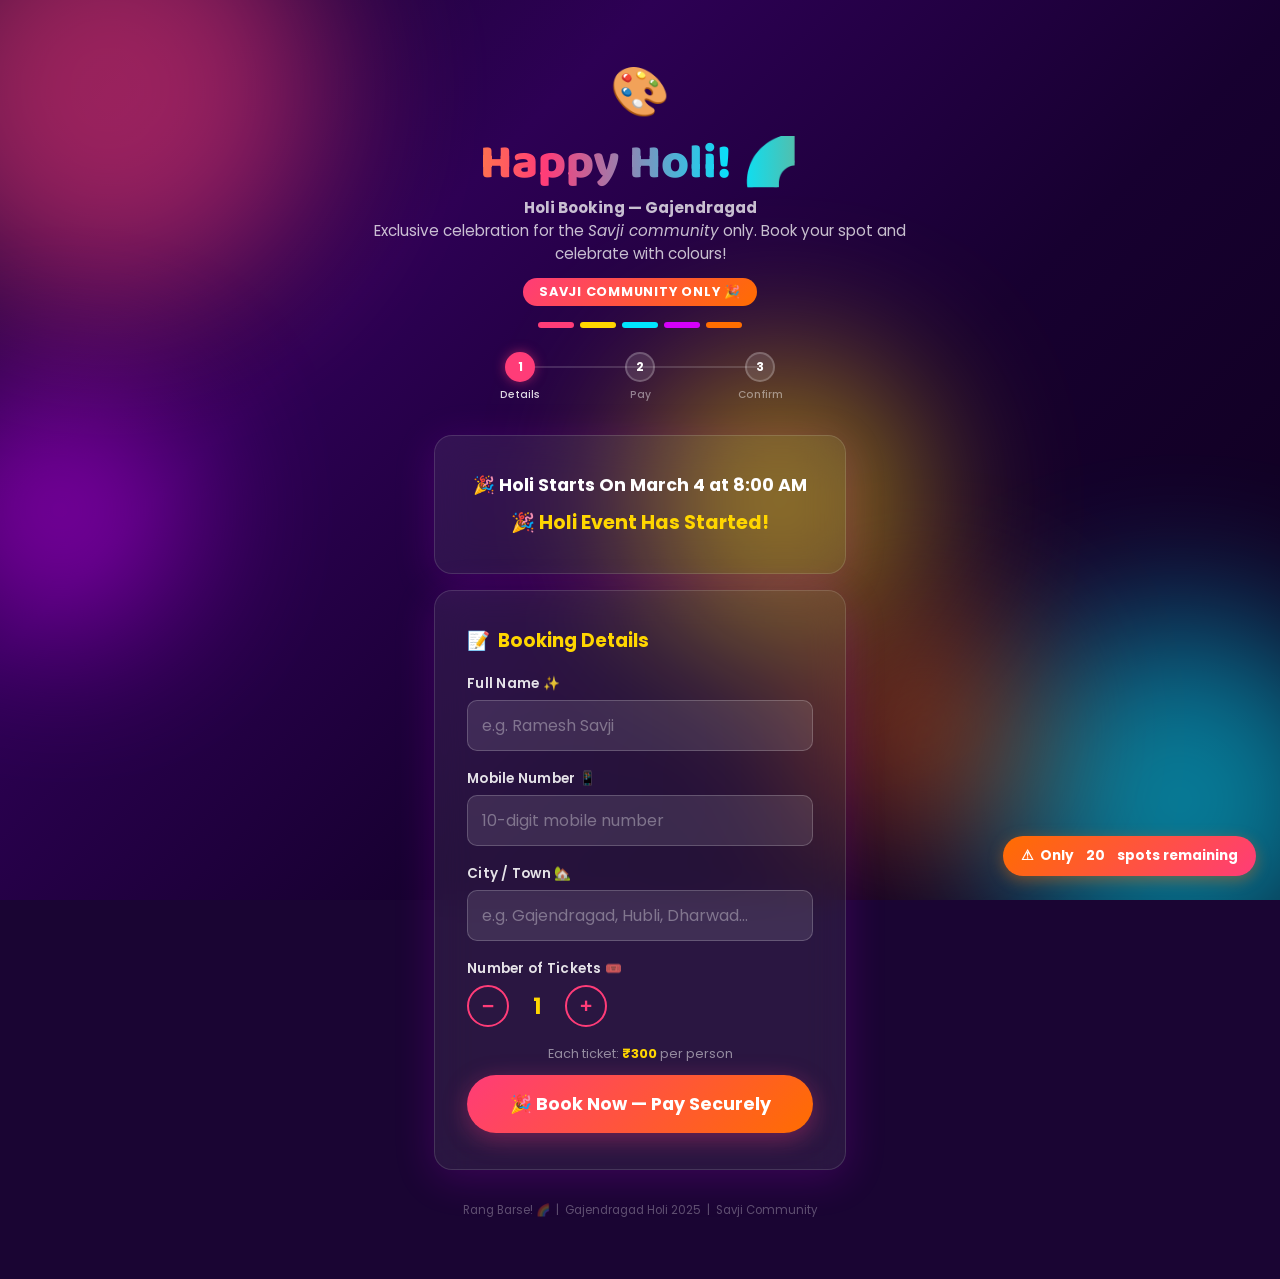
<file: index.html>
<!DOCTYPE html>
<html lang="en">

<head>
  <meta charset="UTF-8" />
  <meta name="viewport" content="width=device-width, initial-scale=1.0" />
  <meta name="description"
    content="Book your Holi 2025 tickets for the Gajendragad celebration — exclusively for the Savji community." />
  <title>Holi Booking — Gajendragad (Savji)</title>
  <link rel="stylesheet" href="styles.css" />
</head>

<body>

  <!-- Animated gradient background blobs -->
  <div class="bg-canvas" aria-hidden="true">
    <div class="blob blob-1"></div>
    <div class="blob blob-2"></div>
    <div class="blob blob-3"></div>
    <div class="blob blob-4"></div>
    <div class="blob blob-5"></div>
  </div>

  <!-- Confetti canvas (activated on success page) -->
  <canvas id="confetti-canvas" aria-hidden="true"></canvas>

  <div class="page-wrapper">

    <!-- ── HERO HEADER ─────────────────────────────── -->
    <header class="hero" role="banner">
      <span class="hero-emoji" aria-hidden="true">🎨</span>
      <h1>Happy Holi!&nbsp;🌈</h1>
      <p class="hero-sub">
        <strong>Holi Booking — Gajendragad</strong><br />
        Exclusive celebration for the <em>Savji community</em> only.
        Book your spot and celebrate with colours!
      </p>
      <span class="hero-badge">Savji Community Only 🎉</span>
      <!-- Decorative colour strip -->
      <div class="dust-strip" aria-hidden="true">
        <span style="background:#FF3C78"></span>
        <span style="background:#FFD600"></span>
        <span style="background:#00E5FF"></span>
        <span style="background:#D500F9"></span>
        <span style="background:#FF6D00"></span>
      </div>
    </header>

    <!-- ── STEP INDICATOR ─────────────────────────── -->
    <nav class="steps" aria-label="Booking steps">
      <div class="step active" aria-current="step">
        <div class="step-circle">1</div>
        <div class="step-label">Details</div>
      </div>
      <div class="step">
        <div class="step-circle">2</div>
        <div class="step-label">Pay</div>
      </div>
      <div class="step">
        <div class="step-circle">3</div>
        <div class="step-label">Confirm</div>
      </div>
    </nav>

    <!-- ── BOOKING FORM CARD ──────────────────────── -->
    <main>
      <!-- Countdown Timer -->
      <div class="card countdown-card" id="countdown-card" style="margin-bottom: 16px; text-align: center;">
        <h3 class="countdown-title">🎉 Holi Starts On March 4 at 8:00 AM</h3>
        <p class="countdown-subtitle">⏳ Countdown:</p>
        <div class="countdown-timer" id="countdown-timer">
          <div class="time-box"><span id="cd-days">00</span><small>Days</small></div>
          <div class="time-box"><span id="cd-hours">00</span><small>Hours</small></div>
          <div class="time-box"><span id="cd-minutes">00</span><small>Minutes</small></div>
          <div class="time-box"><span id="cd-seconds">00</span><small>Seconds</small></div>
        </div>
        <div id="countdown-expired" class="countdown-expired"
          style="display: none; font-size: 1.2rem; color: var(--yellow); font-weight: bold; margin-top: 10px;">
          🎉 Holi Event Has Started!
        </div>
      </div>

      <div class="card" role="main">
        <h2 class="card-title">
          <span aria-hidden="true">📝</span> Booking Details
        </h2>

        <form id="booking-form" novalidate aria-label="Holi ticket booking form">

          <!-- Name -->
          <div class="form-group">
            <label for="name">Full Name <span aria-hidden="true">✨</span></label>
            <input type="text" id="name" name="name" placeholder="e.g. Ramesh Savji" required autocomplete="name"
              aria-required="true" aria-describedby="name-error" />
            <span class="field-error" id="name-error" role="alert"></span>
          </div>

          <!-- Phone -->
          <div class="form-group">
            <label for="phone">Mobile Number <span aria-hidden="true">📱</span></label>
            <input type="tel" id="phone" name="phone" placeholder="10-digit mobile number" maxlength="10"
              inputmode="numeric" pattern="[0-9]{10}" required autocomplete="tel" aria-required="true"
              aria-describedby="phone-error" />
            <span class="field-error" id="phone-error" role="alert"></span>
          </div>

          <!-- City -->
          <div class="form-group">
            <label for="city">City / Town <span aria-hidden="true">🏡</span></label>
            <input type="text" id="city" name="city" list="city-list" placeholder="e.g. Gajendragad, Hubli, Dharwad…"
              required autocomplete="address-level2" aria-required="true" aria-describedby="city-error" />
            <!-- Datalist gives quick suggestions while still allowing free text -->
            <datalist id="city-list">
              <option value="Gajendragad">
              <option value="Hubli">
              <option value="Dharwad">
              <option value="Gadag">
              <option value="Bangalore">
              <option value="Mumbai">
              <option value="Pune">
              <option value="Belgaum">
            </datalist>
            <span class="field-error" id="city-error" role="alert"></span>
          </div>

          <!-- Ticket Count (stepper) -->
          <div class="form-group">
            <label id="ticket-count-label">Number of Tickets <span aria-hidden="true">🎟️</span></label>
            <div class="stepper-row" role="group" aria-labelledby="ticket-count-label">
              <button type="button" class="stepper-btn" id="btn-minus" aria-label="Decrease ticket count">−</button>
              <span class="stepper-count" id="ticket-count-display" aria-live="polite" aria-atomic="true">1</span>
              <button type="button" class="stepper-btn" id="btn-plus" aria-label="Increase ticket count">+</button>
            </div>
          </div>

          <!-- Attendees (shown dynamically when ticket_count > 1) -->
          <div class="attendees-section" id="attendees-section" aria-live="polite">
            <h3>
              <span aria-hidden="true">👥</span>
              Attendee Names
            </h3>
            <p style="font-size:0.8rem;color:rgba(255,255,255,0.6);margin-bottom:10px;">
              Enter the full name of each guest attending.
            </p>
            <!-- Inputs are built dynamically by app.js -->
            <div id="attendees-container"></div>
            <span class="field-error" id="attendees-error" role="alert"></span>
          </div>

          <!-- Ticket price note -->
          <p style="font-size:0.8rem;color:rgba(255,255,255,0.5);margin:12px 0 4px;text-align:center;">
            Each ticket: <strong style="color:#FFD600;">₹300</strong> per person
          </p>

          <!-- Book Button -->
          <button type="submit" class="btn btn-primary" id="btn-book" aria-label="Proceed to payment">
            🎉 Book Now — Pay Securely
          </button>

        </form>
      </div><!-- /card -->
    </main>

    <footer class="footer-note">
      <p>Rang Barse! 🌈 &nbsp;|&nbsp; Gajendragad Holi 2025 &nbsp;|&nbsp; Savji Community</p>
    </footer>

    <!-- Floating Spots Badge -->
    <div class="spots-badge" id="spots-badge" aria-live="polite">
      <span aria-hidden="true">⚠</span> Only &nbsp;<span id="spots-count">20</span>&nbsp; spots remaining
    </div>

  </div><!-- /page-wrapper -->

  <!-- app.js handles all form logic, validation, and navigation to pay.html -->
  <script src="app.js"></script>
</body>

</html>
</file>
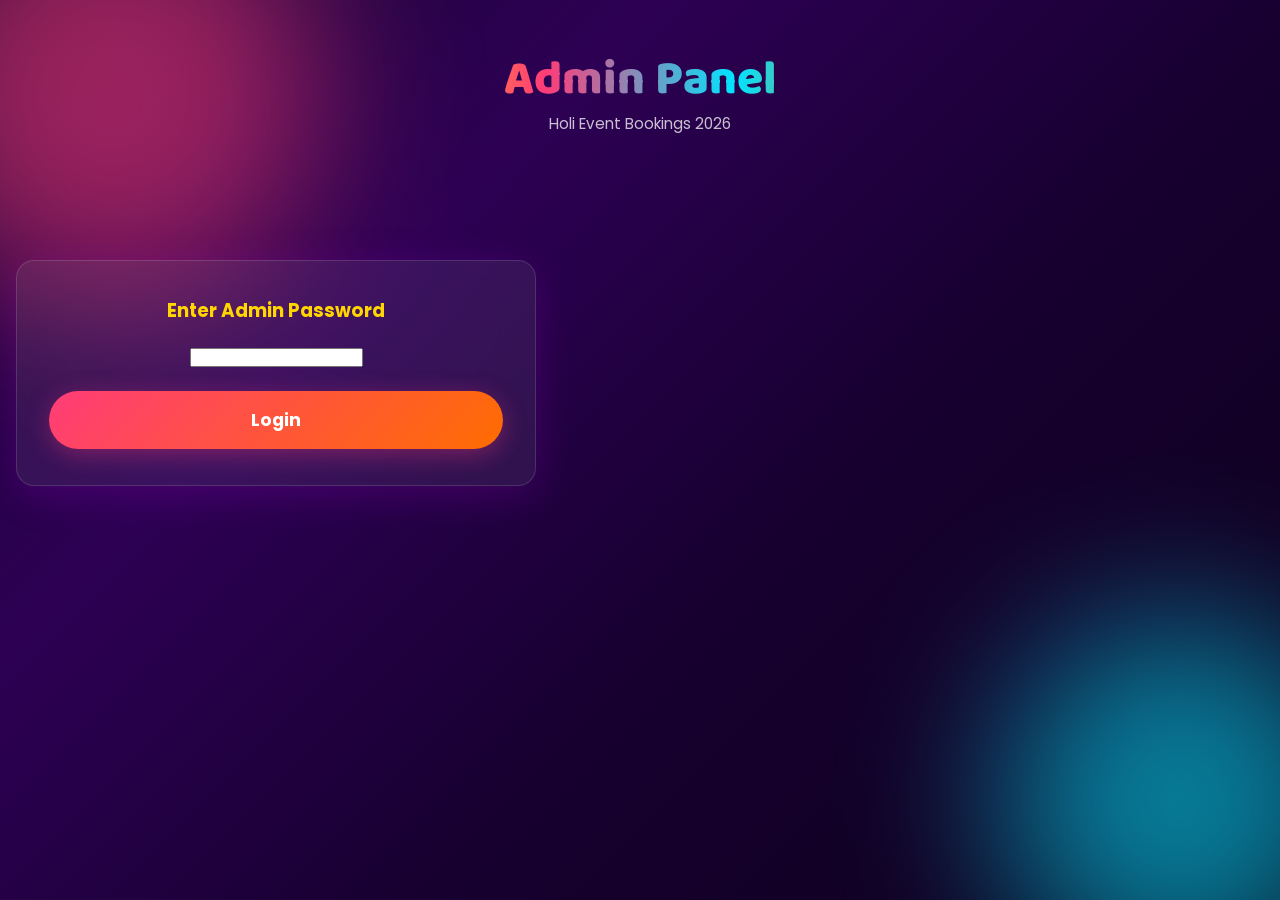
<file: admin.html>
<!DOCTYPE html>
<html lang="en">

<head>
    <meta charset="UTF-8" />
    <meta name="viewport" content="width=device-width, initial-scale=1.0" />
    <title>Admin Dashboard — Holi Booking</title>
    <link rel="stylesheet" href="styles.css" />
    <style>
        .admin-container {
            max-width: 800px;
            margin: 0 auto;
            display: none;
        }

        .admin-stats {
            display: grid;
            grid-template-columns: repeat(auto-fit, minmax(200px, 1fr));
            gap: 16px;
            margin-bottom: 24px;
        }

        .stat-card {
            background: rgba(255, 255, 255, 0.1);
            border: 1px solid rgba(255, 255, 255, 0.2);
            border-radius: var(--radius-sm);
            padding: 20px;
            text-align: center;
        }

        .stat-card h3 {
            font-size: 0.9rem;
            color: rgba(255, 255, 255, 0.7);
            margin-bottom: 8px;
        }

        .stat-card .val {
            font-size: 2rem;
            color: var(--yellow);
            font-weight: 700;
        }

        table {
            width: 100%;
            border-collapse: collapse;
            background: rgba(255, 255, 255, 0.05);
            border-radius: var(--radius-sm);
            overflow: hidden;
        }

        th,
        td {
            padding: 12px;
            text-align: left;
            border-bottom: 1px solid rgba(255, 255, 255, 0.1);
            font-size: 0.85rem;
        }

        th {
            background: rgba(0, 0, 0, 0.2);
            font-weight: 600;
            color: var(--cyan);
        }

        .login-container {
            text-align: center;
            margin-top: 100px;
        }

        .login-container input {
            max-width: 300px;
            margin: 0 auto 16px;
        }
    </style>
</head>

<body>
    <div class="bg-canvas" aria-hidden="true">
        <div class="blob blob-1"></div>
        <div class="blob blob-2"></div>
    </div>
    <div class="page-wrapper">
        <header class="hero" style="padding-top: 20px;">
            <h1>Admin Panel</h1>
            <p class="hero-sub">Holi Event Bookings 2026</p>
        </header>

        <main style="width: 100%;">
            <!-- Login -->
            <div id="login-section" class="card login-container">
                <h2 class="card-title" style="justify-content: center;">Enter Admin Password</h2>
                <input type="password" id="admin-pass" placeholder="Password" />
                <button class="btn btn-primary" id="btn-login">Login</button>
                <div id="login-error" class="field-error" style="margin-top:10px; text-align:center;"></div>
            </div>

            <!-- Dashboard -->
            <div id="admin-dashboard" class="admin-container">
                <div class="card" style="margin-bottom: 24px; max-width: 100%; padding: 16px;">
                    <h3 class="card-title" style="margin-bottom: 12px;">Manage Event</h3>
                    <div style="display: flex; gap: 10px; align-items: center; flex-wrap: wrap;">
                        <label for="admin-spots" style="margin: 0; font-size: 0.95rem;">Remaining Spots:</label>
                        <input type="number" id="admin-spots" style="width: 100px; padding: 10px;" />
                        <button class="btn btn-secondary" id="btn-update-spots"
                            style="padding: 10px 16px;">Update</button>
                        <span id="update-spots-msg"
                            style="font-size: 0.85rem; color: var(--cyan); font-weight: 500;"></span>
                    </div>
                </div>

                <div class="admin-stats">
                    <div class="stat-card">
                        <h3>Total Bookings</h3>
                        <div class="val" id="stat-bookings">0</div>
                    </div>
                    <div class="stat-card">
                        <h3>Total Tickets</h3>
                        <div class="val" id="stat-tickets">0</div>
                    </div>
                    <div class="stat-card">
                        <h3>Total Revenue</h3>
                        <div class="val" id="stat-revenue">₹0</div>
                    </div>
                    <div class="stat-card">
                        <h3>Entries</h3>
                        <div class="val" id="stat-entries">0</div>
                    </div>
                </div>

                <div class="card" style="max-width: 100%; padding: 16px;">
                    <h3 class="card-title">Latest Bookings</h3>
                    <div style="overflow-x: auto;">
                        <table>
                            <thead>
                                <tr>
                                    <th>Name</th>
                                    <th>Mobile</th>
                                    <th>Tickets</th>
                                    <th>Amount</th>
                                    <th>Booking ID</th>
                                </tr>
                            </thead>
                            <tbody id="bookings-table-body">
                                <tr>
                                    <td colspan="5" style="text-align:center;">Loading...</td>
                                </tr>
                            </tbody>
                        </table>
                    </div>
                </div>
            </div>
        </main>
    </div>
    <script src="admin.js"></script>
</body>

</html>
</file>
<file: styles.css>
/* =========================================================
   styles.css — Holi Booking UI (Gajendragad · Savji Only)
   Theme: Vibrant Holi palette — pink, yellow, cyan, magenta, orange
   Mobile-first, accessible, festive
   ========================================================= */

/* ---------- Google Font ---------- */
@import url('https://fonts.googleapis.com/css2?family=Poppins:wght@400;500;600;700;800&family=Baloo+2:wght@700;800&display=swap');

/* ---------- CSS Custom Properties ---------- */
:root {
    --pink: #FF3C78;
    --magenta: #D500F9;
    --yellow: #FFD600;
    --cyan: #00E5FF;
    --orange: #FF6D00;
    --deepblue: #1A0533;
    --white: #FFFFFF;
    --offwhite: #FFF8F0;
    --grey: #5A4970;
    --light-grey: #EEE7F5;

    --shadow-card: 0 8px 40px rgba(213, 0, 249, 0.18);
    --radius: 18px;
    --radius-sm: 10px;
    --transition: 0.25s ease;

    --font-body: 'Poppins', sans-serif;
    --font-hero: 'Baloo 2', cursive;
}

/* ---------- Reset & Base ---------- */
*,
*::before,
*::after {
    box-sizing: border-box;
    margin: 0;
    padding: 0;
}

html {
    font-size: 16px;
    scroll-behavior: smooth;
}

body {
    font-family: var(--font-body);
    background: var(--deepblue);
    color: var(--white);
    min-height: 100vh;
    overflow-x: hidden;
    position: relative;
}

/* ---------- Animated Gradient Background ---------- */
.bg-canvas {
    position: fixed;
    inset: 0;
    z-index: 0;
    background: linear-gradient(135deg, #1A0533 0%, #2D0054 30%, #170030 60%, #0D001A 100%);
    overflow: hidden;
}

/* Floating color blobs */
.blob {
    position: absolute;
    border-radius: 50%;
    filter: blur(80px);
    opacity: 0.55;
    animation: blobFloat 8s ease-in-out infinite alternate;
}

.blob-1 {
    width: 420px;
    height: 420px;
    background: var(--pink);
    top: -120px;
    left: -100px;
    animation-delay: 0s;
}

.blob-2 {
    width: 360px;
    height: 360px;
    background: var(--cyan);
    bottom: -80px;
    right: -80px;
    animation-delay: 2s;
}

.blob-3 {
    width: 280px;
    height: 280px;
    background: var(--yellow);
    top: 40%;
    left: 50%;
    animation-delay: 4s;
}

.blob-4 {
    width: 240px;
    height: 240px;
    background: var(--magenta);
    bottom: 30%;
    left: -60px;
    animation-delay: 1s;
}

.blob-5 {
    width: 200px;
    height: 200px;
    background: var(--orange);
    top: 70%;
    right: 20%;
    animation-delay: 3s;
}

@keyframes blobFloat {
    0% {
        transform: translateY(0) scale(1);
    }

    100% {
        transform: translateY(-40px) scale(1.08);
    }
}

/* ---------- Page Wrapper ---------- */
.page-wrapper {
    position: relative;
    z-index: 1;
    min-height: 100vh;
    display: flex;
    flex-direction: column;
    align-items: center;
    padding: 24px 16px 60px;
}

/* ---------- Hero Header ---------- */
.hero {
    text-align: center;
    padding: 32px 16px 24px;
    max-width: 600px;
    width: 100%;
}

.hero-emoji {
    font-size: 3rem;
    display: block;
    animation: spin 6s linear infinite;
}

@keyframes spin {
    0% {
        transform: rotate(0deg);
    }

    100% {
        transform: rotate(360deg);
    }
}

.hero h1 {
    font-family: var(--font-hero);
    font-size: clamp(2rem, 8vw, 3.2rem);
    font-weight: 800;
    background: linear-gradient(90deg, var(--yellow), var(--pink), var(--cyan), var(--orange));
    -webkit-background-clip: text;
    -webkit-text-fill-color: transparent;
    background-clip: text;
    line-height: 1.15;
    margin: 8px 0 6px;
    text-shadow: none;
}

.hero-sub {
    font-size: 0.95rem;
    color: rgba(255, 255, 255, 0.75);
    line-height: 1.5;
}

.hero-badge {
    display: inline-block;
    margin-top: 12px;
    background: linear-gradient(135deg, var(--pink), var(--orange));
    color: var(--white);
    font-weight: 700;
    font-size: 0.8rem;
    letter-spacing: 0.06em;
    padding: 5px 16px;
    border-radius: 99px;
    text-transform: uppercase;
}

/* Colour-dust strip */
.dust-strip {
    display: flex;
    justify-content: center;
    gap: 6px;
    margin: 16px 0 0;
}

.dust-strip span {
    width: 36px;
    height: 6px;
    border-radius: 3px;
}

/* ---------- Card ---------- */
.card {
    background: rgba(255, 255, 255, 0.07);
    backdrop-filter: blur(18px);
    -webkit-backdrop-filter: blur(18px);
    border: 1.5px solid rgba(255, 255, 255, 0.13);
    border-radius: var(--radius);
    padding: 28px 22px;
    width: 100%;
    max-width: 520px;
    box-shadow: var(--shadow-card);
    margin-top: 12px;
}

.card-title {
    font-size: 1.15rem;
    font-weight: 700;
    margin-bottom: 20px;
    display: flex;
    align-items: center;
    gap: 8px;
    color: var(--yellow);
}

/* ---------- Countdown Timer ---------- */
.countdown-card {
    padding: 20px 16px;
}

.countdown-title {
    font-size: 1.1rem;
    color: var(--white);
    margin-bottom: 8px;
}

.countdown-subtitle {
    font-size: 0.9rem;
    color: rgba(255, 255, 255, 0.7);
    margin-bottom: 12px;
}

.countdown-timer {
    display: flex;
    justify-content: center;
    gap: 10px;
}

.time-box {
    background: rgba(255, 255, 255, 0.1);
    border: 1px solid rgba(255, 255, 255, 0.2);
    border-radius: var(--radius-sm);
    padding: 8px 10px;
    min-width: 60px;
    display: flex;
    flex-direction: column;
    align-items: center;
}

.time-box span {
    font-size: 1.4rem;
    font-weight: 700;
    color: var(--yellow);
    font-family: var(--font-hero);
    line-height: 1;
}

.time-box small {
    font-size: 0.65rem;
    text-transform: uppercase;
    color: rgba(255, 255, 255, 0.6);
    margin-top: 4px;
    letter-spacing: 0.05em;
}

/* ---------- Form Controls ---------- */
.form-group {
    margin-bottom: 18px;
}

label {
    display: block;
    font-size: 0.85rem;
    font-weight: 600;
    margin-bottom: 6px;
    color: rgba(255, 255, 255, 0.88);
    letter-spacing: 0.02em;
}

input[type="text"],
input[type="tel"],
input[type="number"],
select {
    width: 100%;
    background: rgba(255, 255, 255, 0.1);
    border: 1.5px solid rgba(255, 255, 255, 0.2);
    border-radius: var(--radius-sm);
    padding: 12px 14px;
    font-size: 1rem;
    font-family: var(--font-body);
    color: var(--white);
    outline: none;
    transition: border-color var(--transition), box-shadow var(--transition);
    -webkit-appearance: none;
    appearance: none;
}

input::placeholder {
    color: rgba(255, 255, 255, 0.35);
}

input:focus,
select:focus {
    border-color: var(--cyan);
    box-shadow: 0 0 0 3px rgba(0, 229, 255, 0.18);
}

/* Stepper row for ticket count */
.stepper-row {
    display: flex;
    align-items: center;
    gap: 12px;
}

.stepper-btn {
    width: 42px;
    height: 42px;
    border-radius: 50%;
    border: 2px solid var(--pink);
    background: transparent;
    color: var(--pink);
    font-size: 1.3rem;
    font-weight: 700;
    cursor: pointer;
    display: flex;
    align-items: center;
    justify-content: center;
    transition: background var(--transition), color var(--transition);
    flex-shrink: 0;
}

.stepper-btn:hover,
.stepper-btn:focus {
    background: var(--pink);
    color: var(--white);
    outline: none;
}

.stepper-count {
    font-size: 1.4rem;
    font-weight: 700;
    min-width: 32px;
    text-align: center;
    color: var(--yellow);
}

/* Inline validation error */
.field-error {
    font-size: 0.78rem;
    color: #FF6B6B;
    margin-top: 5px;
    display: none;
    font-weight: 500;
}

.field-error.visible {
    display: block;
}

/* ---------- Attendees Section ---------- */
.attendees-section {
    display: none;
    margin-top: 20px;
    border: 1.5px dashed rgba(255, 214, 0, 0.45);
    border-radius: var(--radius-sm);
    padding: 16px;
    background: rgba(255, 214, 0, 0.05);
}

.attendees-section.visible {
    display: block;
}

.attendees-section h3 {
    font-size: 0.9rem;
    font-weight: 600;
    color: var(--yellow);
    margin-bottom: 12px;
    display: flex;
    align-items: center;
    gap: 6px;
}

.attendee-input-wrap {
    display: flex;
    align-items: center;
    gap: 8px;
    margin-bottom: 10px;
}

.attendee-num {
    width: 26px;
    height: 26px;
    background: var(--magenta);
    border-radius: 50%;
    font-size: 0.72rem;
    font-weight: 700;
    display: flex;
    align-items: center;
    justify-content: center;
    flex-shrink: 0;
}

/* ---------- Buttons ---------- */
.btn {
    display: inline-flex;
    align-items: center;
    justify-content: center;
    gap: 8px;
    border: none;
    border-radius: 99px;
    font-family: var(--font-body);
    font-weight: 700;
    font-size: 1rem;
    cursor: pointer;
    transition: transform var(--transition), box-shadow var(--transition), opacity var(--transition);
    padding: 14px 28px;
}

.btn:active {
    transform: scale(0.96);
}

.btn-primary {
    background: linear-gradient(135deg, var(--pink), var(--orange));
    color: var(--white);
    width: 100%;
    font-size: 1.1rem;
    padding: 16px;
    box-shadow: 0 6px 24px rgba(255, 60, 120, 0.35);
    margin-top: 8px;
}

.btn-primary:hover:not(:disabled) {
    box-shadow: 0 10px 32px rgba(255, 60, 120, 0.5);
    transform: translateY(-2px);
}

.btn-primary:disabled {
    opacity: 0.6;
    cursor: not-allowed;
}

.btn-secondary {
    background: rgba(255, 255, 255, 0.12);
    color: var(--white);
    border: 1.5px solid rgba(255, 255, 255, 0.25);
    padding: 12px 22px;
}

.btn-secondary:hover {
    background: rgba(255, 255, 255, 0.2);
}

.btn-success {
    background: linear-gradient(135deg, #00C853, #1DE9B6);
    color: var(--white);
    width: 100%;
    font-size: 1.1rem;
    padding: 16px;
    box-shadow: 0 6px 24px rgba(0, 200, 83, 0.35);
    margin-top: 12px;
}

.btn-success:hover:not(:disabled) {
    box-shadow: 0 10px 32px rgba(0, 200, 83, 0.5);
    transform: translateY(-2px);
}

.btn-success:disabled {
    opacity: 0.6;
    cursor: not-allowed;
}

/* ---------- Payment Page Specific ---------- */
.amount-display {
    text-align: center;
    padding: 20px;
    background: linear-gradient(135deg, rgba(255, 60, 120, 0.15), rgba(255, 109, 0, 0.15));
    border-radius: var(--radius);
    border: 1.5px solid rgba(255, 109, 0, 0.3);
    margin-bottom: 20px;
}

.amount-display .amount-label {
    font-size: 0.85rem;
    color: rgba(255, 255, 255, 0.65);
    text-transform: uppercase;
    letter-spacing: 0.1em;
}

.amount-display .amount-value {
    font-family: var(--font-hero);
    font-size: 3rem;
    font-weight: 800;
    color: var(--yellow);
    line-height: 1.1;
}

.amount-display .per-ticket {
    font-size: 0.8rem;
    color: rgba(255, 255, 255, 0.55);
    margin-top: 4px;
}

/* QR Section */
.qr-section {
    text-align: center;
    margin-bottom: 20px;
}

.qr-box {
    display: inline-flex;
    align-items: center;
    justify-content: center;
    background: var(--white);
    border-radius: var(--radius-sm);
    padding: 14px;
    margin: 12px auto;
    box-shadow: 0 4px 24px rgba(0, 0, 0, 0.25);
}

.qr-box canvas,
.qr-box img {
    display: block;
}

.upi-list {
    display: flex;
    flex-wrap: wrap;
    gap: 10px;
    justify-content: center;
    margin: 12px 0;
}

.upi-btn {
    background: rgba(0, 229, 255, 0.1);
    border: 1.5px solid var(--cyan);
    border-radius: 99px;
    color: var(--cyan);
    font-family: var(--font-body);
    font-size: 0.85rem;
    font-weight: 600;
    padding: 8px 18px;
    cursor: pointer;
    transition: background var(--transition), color var(--transition);
}

.upi-btn:hover,
.upi-btn.active {
    background: var(--cyan);
    color: var(--deepblue);
}

.upi-detail-box {
    background: rgba(255, 255, 255, 0.07);
    border-radius: var(--radius-sm);
    padding: 12px 16px;
    margin-top: 10px;
    font-size: 0.82rem;
    color: rgba(255, 255, 255, 0.75);
    display: flex;
    flex-direction: column;
    gap: 4px;
    word-break: break-all;
}

.copy-link {
    color: var(--cyan);
    font-weight: 600;
    cursor: pointer;
    text-decoration: underline;
    font-size: 0.8rem;
    border: none;
    background: none;
    padding: 0;
    font-family: inherit;
}

.copy-link:hover {
    opacity: 0.75;
}

/* ---------- File Upload ---------- */
.upload-area {
    border: 2px dashed rgba(255, 255, 255, 0.25);
    border-radius: var(--radius-sm);
    padding: 24px;
    text-align: center;
    cursor: pointer;
    transition: border-color var(--transition), background var(--transition);
    position: relative;
}

.upload-area:hover,
.upload-area.drag-over {
    border-color: var(--yellow);
    background: rgba(255, 214, 0, 0.05);
}

.upload-area input[type="file"] {
    position: absolute;
    inset: 0;
    opacity: 0;
    cursor: pointer;
    width: 100%;
    height: 100%;
    z-index: 2;
}

.upload-area .upload-icon {
    font-size: 2rem;
    margin-bottom: 8px;
}

.upload-area p {
    font-size: 0.85rem;
    color: rgba(255, 255, 255, 0.65);
    line-height: 1.5;
}

.upload-area p strong {
    color: var(--yellow);
    display: block;
    margin-top: 4px;
}

.preview-box {
    margin-top: 14px;
    text-align: center;
    display: none;
}

.preview-box.visible {
    display: block;
}

.preview-box img {
    max-width: 180px;
    max-height: 180px;
    border-radius: var(--radius-sm);
    border: 2px solid var(--cyan);
    object-fit: cover;
}

.preview-box .file-name {
    font-size: 0.78rem;
    color: rgba(255, 255, 255, 0.55);
    margin-top: 6px;
}

/* ---------- Loading Spinner ---------- */
.spinner {
    display: inline-block;
    width: 20px;
    height: 20px;
    border: 3px solid rgba(255, 255, 255, 0.3);
    border-top-color: var(--white);
    border-radius: 50%;
    animation: rotate 0.7s linear infinite;
    vertical-align: middle;
}

@keyframes rotate {
    to {
        transform: rotate(360deg);
    }
}

/* ---------- Status / Alert Banners ---------- */
.alert {
    border-radius: var(--radius-sm);
    padding: 12px 16px;
    font-size: 0.88rem;
    font-weight: 500;
    margin-top: 12px;
    display: none;
    line-height: 1.5;
}

.alert.visible {
    display: block;
}

.alert-error {
    background: rgba(255, 60, 60, 0.15);
    border: 1px solid rgba(255, 60, 60, 0.5);
    color: #FF8080;
}

.alert-info {
    background: rgba(0, 229, 255, 0.10);
    border: 1px solid rgba(0, 229, 255, 0.4);
    color: var(--cyan);
}

.alert-success {
    background: rgba(0, 200, 83, 0.15);
    border: 1px solid rgba(0, 200, 83, 0.4);
    color: #69FF97;
}

/* ---------- Success Screen (Confetti page) ---------- */
.success-screen {
    text-align: center;
    padding: 32px 20px;
    display: none;
    animation: fadeInUp 0.6s ease;
}

.success-screen.visible {
    display: block;
}

@keyframes fadeInUp {
    from {
        opacity: 0;
        transform: translateY(30px);
    }

    to {
        opacity: 1;
        transform: translateY(0);
    }
}

.success-screen .success-icon {
    font-size: 4rem;
    margin-bottom: 12px;
    display: block;
}

.success-screen h2 {
    font-family: var(--font-hero);
    font-size: 2rem;
    font-weight: 800;
    background: linear-gradient(90deg, var(--yellow), var(--pink), var(--cyan));
    -webkit-background-clip: text;
    -webkit-text-fill-color: transparent;
    background-clip: text;
    margin-bottom: 10px;
}

.success-screen p {
    font-size: 0.9rem;
    color: rgba(255, 255, 255, 0.75);
    margin-bottom: 6px;
}

.success-detail {
    background: rgba(255, 255, 255, 0.07);
    border-radius: var(--radius-sm);
    padding: 14px 16px;
    margin: 14px 0;
    text-align: left;
    font-size: 0.85rem;
    line-height: 1.8;
}

.success-detail strong {
    color: var(--yellow);
    display: inline-block;
    width: 100px;
}

/* Confetti canvas */
#confetti-canvas {
    position: fixed;
    inset: 0;
    z-index: 999;
    pointer-events: none;
}

/* ---------- Divider ---------- */
.divider {
    height: 1px;
    background: rgba(255, 255, 255, 0.1);
    margin: 20px 0;
}

/* ---------- Booking Summary Strip ---------- */
.booking-summary {
    background: rgba(255, 255, 255, 0.06);
    border-radius: var(--radius-sm);
    padding: 12px 16px;
    margin-bottom: 16px;
    font-size: 0.85rem;
    line-height: 1.8;
    color: rgba(255, 255, 255, 0.82);
}

.booking-summary strong {
    color: var(--yellow);
}

/* ---------- Step Indicator ---------- */
.steps {
    display: flex;
    gap: 0;
    justify-content: center;
    margin-bottom: 20px;
    width: 100%;
    max-width: 360px;
}

.step {
    display: flex;
    flex-direction: column;
    align-items: center;
    flex: 1;
    position: relative;
}

.step::before {
    content: '';
    position: absolute;
    top: 14px;
    right: -50%;
    width: 100%;
    height: 2px;
    background: rgba(255, 255, 255, 0.15);
    z-index: 0;
}

.step:last-child::before {
    display: none;
}

.step-circle {
    width: 30px;
    height: 30px;
    border-radius: 50%;
    background: rgba(255, 255, 255, 0.12);
    border: 2px solid rgba(255, 255, 255, 0.2);
    font-size: 0.75rem;
    font-weight: 700;
    display: flex;
    align-items: center;
    justify-content: center;
    z-index: 1;
    position: relative;
}

.step.active .step-circle {
    background: var(--pink);
    border-color: var(--pink);
    box-shadow: 0 0 12px rgba(255, 60, 120, 0.5);
}

.step.completed .step-circle {
    background: #00C853;
    border-color: #00C853;
}

.step-label {
    font-size: 0.65rem;
    font-weight: 500;
    color: rgba(255, 255, 255, 0.45);
    margin-top: 5px;
    text-align: center;
}

.step.active .step-label,
.step.completed .step-label {
    color: rgba(255, 255, 255, 0.85);
}

/* ---------- Footer Note ---------- */
.footer-note {
    text-align: center;
    color: rgba(255, 255, 255, 0.3);
    font-size: 0.72rem;
    margin-top: 32px;
}

/* ---------- Event Location Section ---------- */
.location-section {
    margin-top: 20px;
    margin-bottom: 10px;
    text-align: center;
}

.map-container {
    width: 100%;
    border-radius: var(--radius-sm);
    overflow: hidden;
    border: 1.5px solid rgba(255, 255, 255, 0.15);
    background: rgba(0, 0, 0, 0.1);
}

.map-container iframe {
    width: 100%;
    height: 200px;
    display: block;
    border: none;
}

/* ---------- Spots Badge ---------- */
.spots-badge {
    position: fixed;
    bottom: 24px;
    right: 24px;
    background: linear-gradient(135deg, var(--orange), var(--pink));
    color: var(--white);
    padding: 10px 18px;
    border-radius: 99px;
    font-size: 0.85rem;
    font-weight: 700;
    box-shadow: 0 4px 15px rgba(255, 109, 0, 0.4);
    z-index: 1000;
    display: flex;
    align-items: center;
    gap: 6px;
    animation: bounceIn 0.5s cubic-bezier(0.175, 0.885, 0.32, 1.275);
}

@keyframes bounceIn {
    0% {
        transform: scale(0.5);
        opacity: 0;
    }

    100% {
        transform: scale(1);
        opacity: 1;
    }
}

/* ---------- Responsive tweaks ---------- */
@media (max-width: 480px) {
    .spots-badge {
        bottom: 16px;
        right: 16px;
        font-size: 0.8rem;
        padding: 8px 14px;
    }
}

@media (min-width: 520px) {
    .card {
        padding: 36px 32px;
    }

    .hero h1 {
        font-size: 3rem;
    }
}

/* ---------- Reduced motion ---------- */
@media (prefers-reduced-motion: reduce) {

    .blob,
    .hero-emoji,
    .spinner {
        animation: none;
    }

    * {
        transition-duration: 0.01ms !important;
    }
}
</file>
